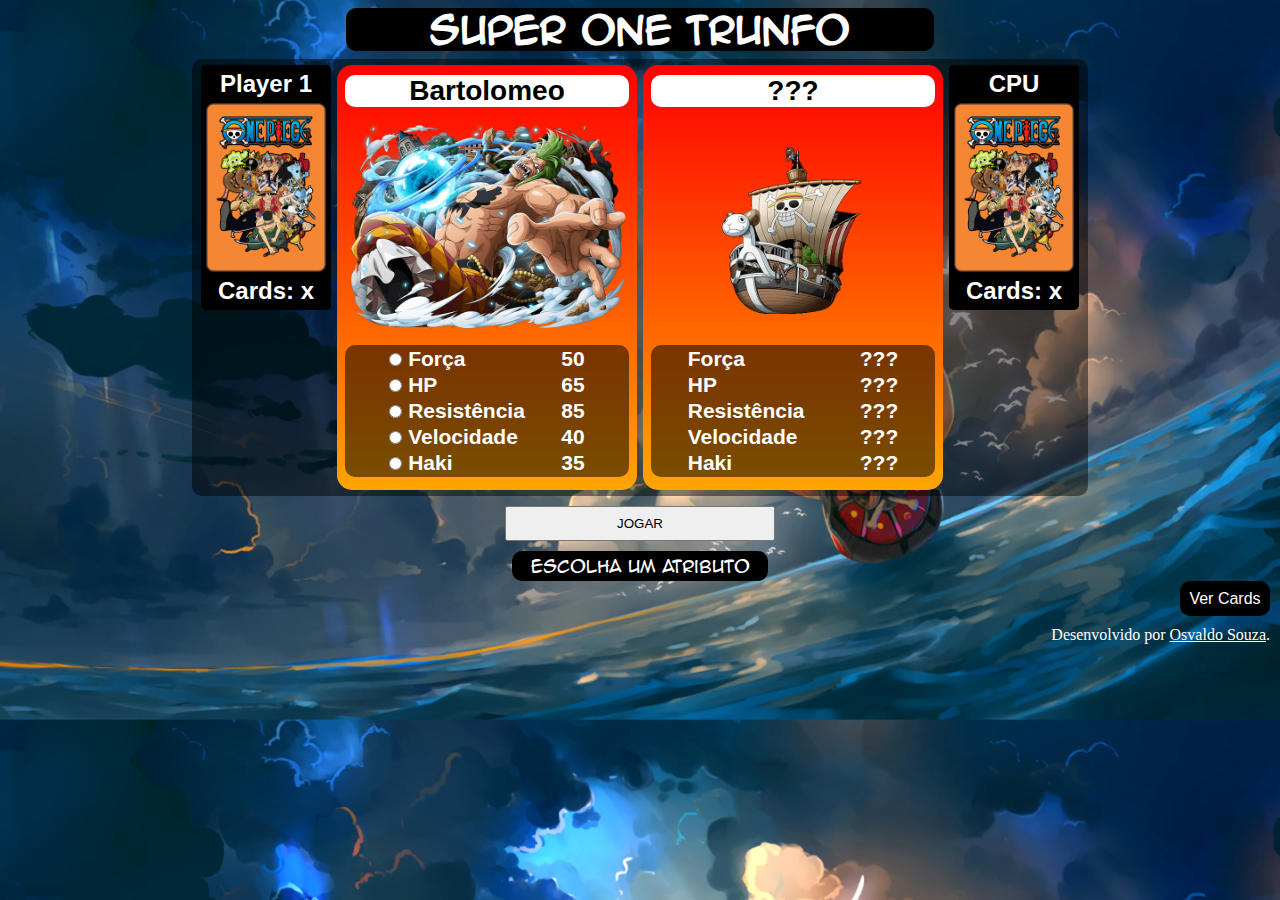
<file: index.html>
<!DOCTYPE html>
<html lang="pt-BR">
<head>
    <meta charset="UTF-8">
    <meta http-equiv="X-UA-Compatible" content="IE=edge">
    <meta name="viewport" content="width=device-width, initial-scale=1.0">
    <title>Super One Trunfo</title>
    <link rel="stylesheet" href="style/style.css">
    <link rel="shortcut icon" href="image/favicon.ico" type="image/x-icon">
</head>
<body>
    <h1>Super One Trunfo</h1>

    <div id="campo-cartas">

        <div id="campo-placar-1">
            <span>Player 1</span>

            <img src="image/card-mini-verso.png" alt="mini-card" class="mini-card">

            <span>Cards: <strong id="deck1-cards">x</strong></span>
        </div>

        <div id="carta-p1">
            <h1 id="nomeP1">Monkey D. Luffy</h1>
            <p id="figuraP1"></p>
            <div class="fundo-atr">
                <table>
                    <tr>
                        <td class="table-atr"><input type="radio" name="rad-atributo" id="forca"> Força</td>
                        <td id="forcaP1"></td>
                    </tr>
                    <tr>
                        <td class="table-atr"><input type="radio" name="rad-atributo" id="hp"> HP</td>
                        <td id="hpP1"></td>
                    </tr>
                    <tr>
                        <td class="table-atr"><input type="radio" name="rad-atributo" id="resistencia"> Resistência</td>
                        <td id="resistenciaP1"></td>
                    </tr>
                    <tr>
                        <td class="table-atr"><input type="radio" name="rad-atributo" id="velocidade"> Velocidade</td>
                        <td id="velocidadeP1"></td>
                    </tr>
                    <tr>
                        <td class="table-atr"><input type="radio" name="rad-atributo" id="haki"> Haki</td>
                        <td id="hakiP1"></td>
                    </tr>
                </table>
            </div>
        </div>

        <div id="carta-p2">
            <h1 id="nomeP2">Monkey D. Luffy</h1>
            <p id="figuraP2"></p>
            <div class="fundo-atr">
                <table>
                    <tr>
                        <td class="table-atr">Força</td>
                        <td id="forcaP2">95</td>
                    </tr>
                    <tr>
                        <td class="table-atr">HP</td>
                        <td id="hpP2">70</td>
                    </tr>
                    <tr>
                        <td class="table-atr">Resistência</td>
                        <td id="resistenciaP2">60</td>
                    </tr>
                    <tr>
                        <td class="table-atr">Velocidade</td>
                        <td id="velocidadeP2">75</td>
                    </tr>
                    <tr>
                        <td class="table-atr">Haki</td>
                        <td id="hakiP2">80</td>
                    </tr>
                </table>
            </div>
        </div>

        <div id="campo-placar-2">
            <span>CPU</span>

            <img src="image/card-mini-verso.png" alt="mini-card" class="mini-card">

            <span>Cards: <strong id="deck2-cards">x</strong></span>
        </div>

    </div>

    <button onclick="comparaAtributos()">JOGAR</button>

    <div id="resultado-turno"></div>

    <a href="cards.html" rel="next">Ver Cards</a>

    <footer>Desenvolvido por <a href="https://github.com/osvaldo53" target="_blank">Osvaldo Souza</a>.</footer>

    <script src="js/script.js"></script>
</body>
</html>
</file>
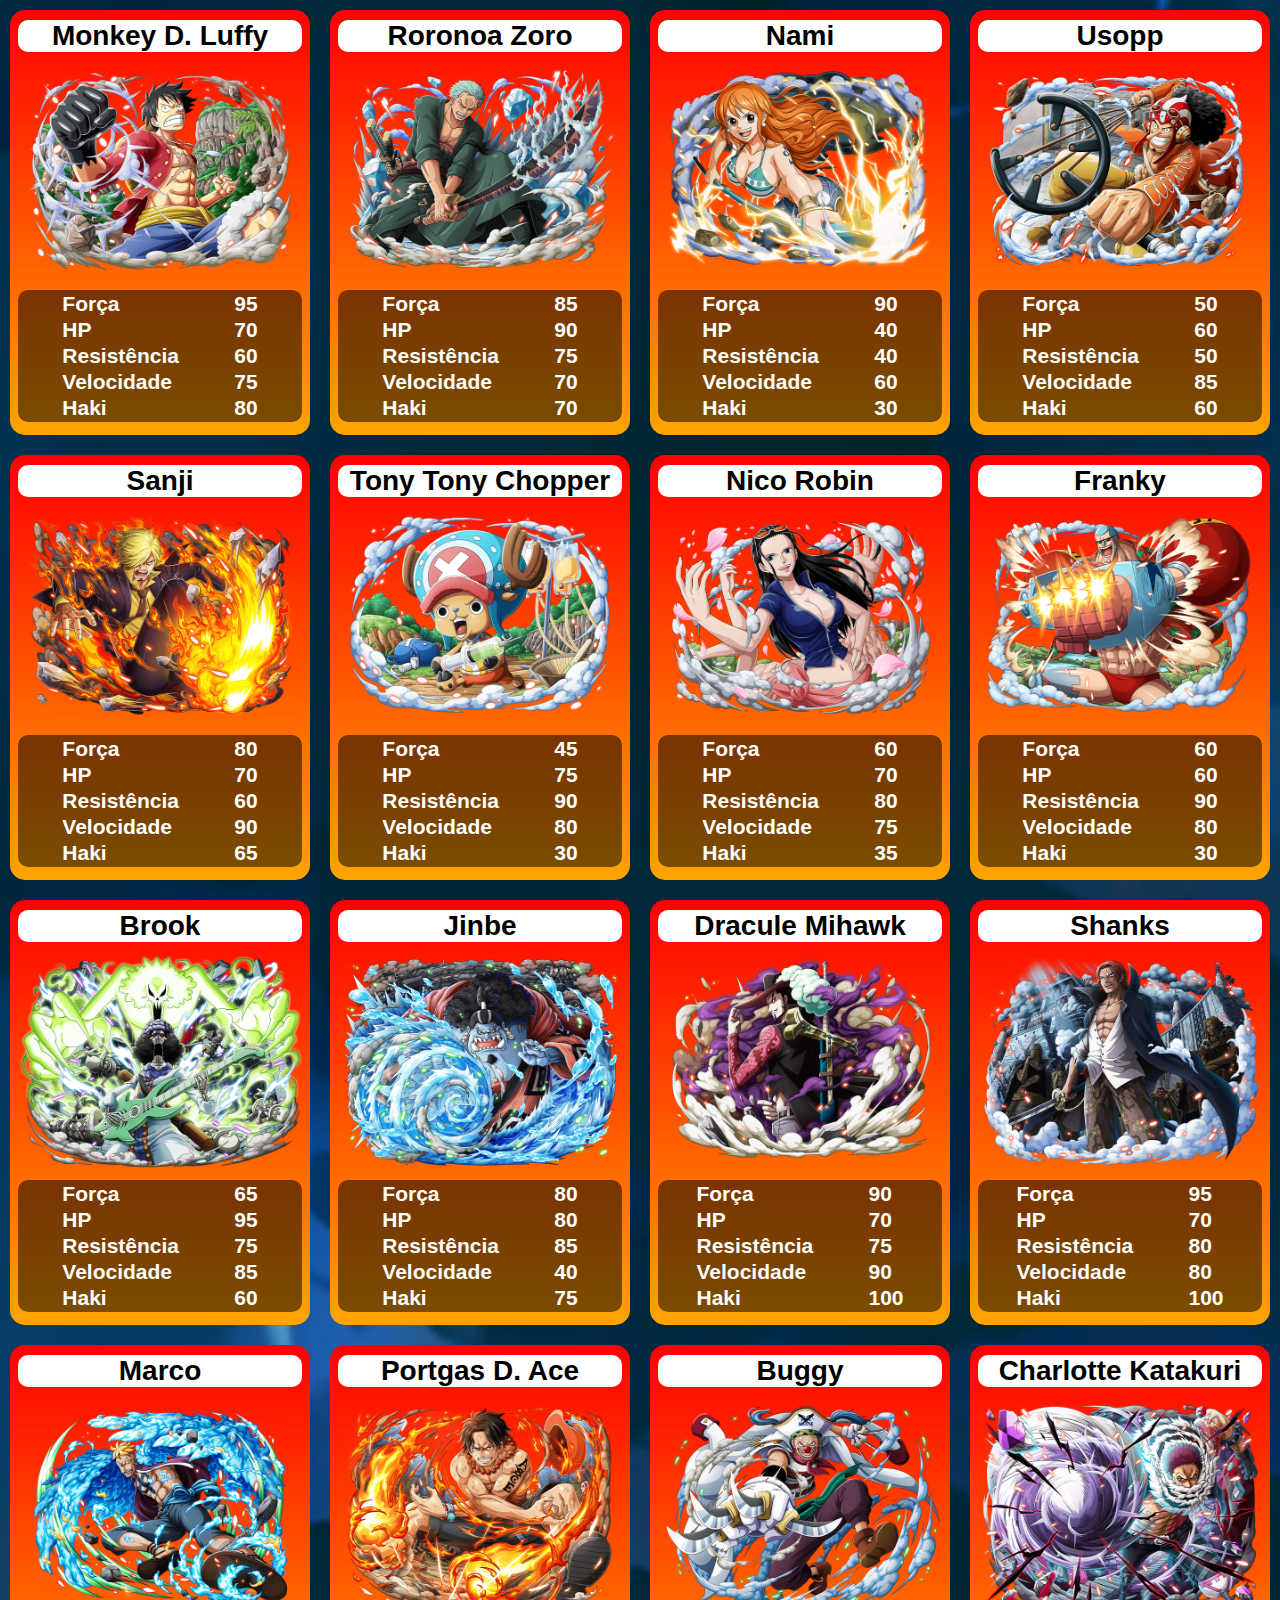
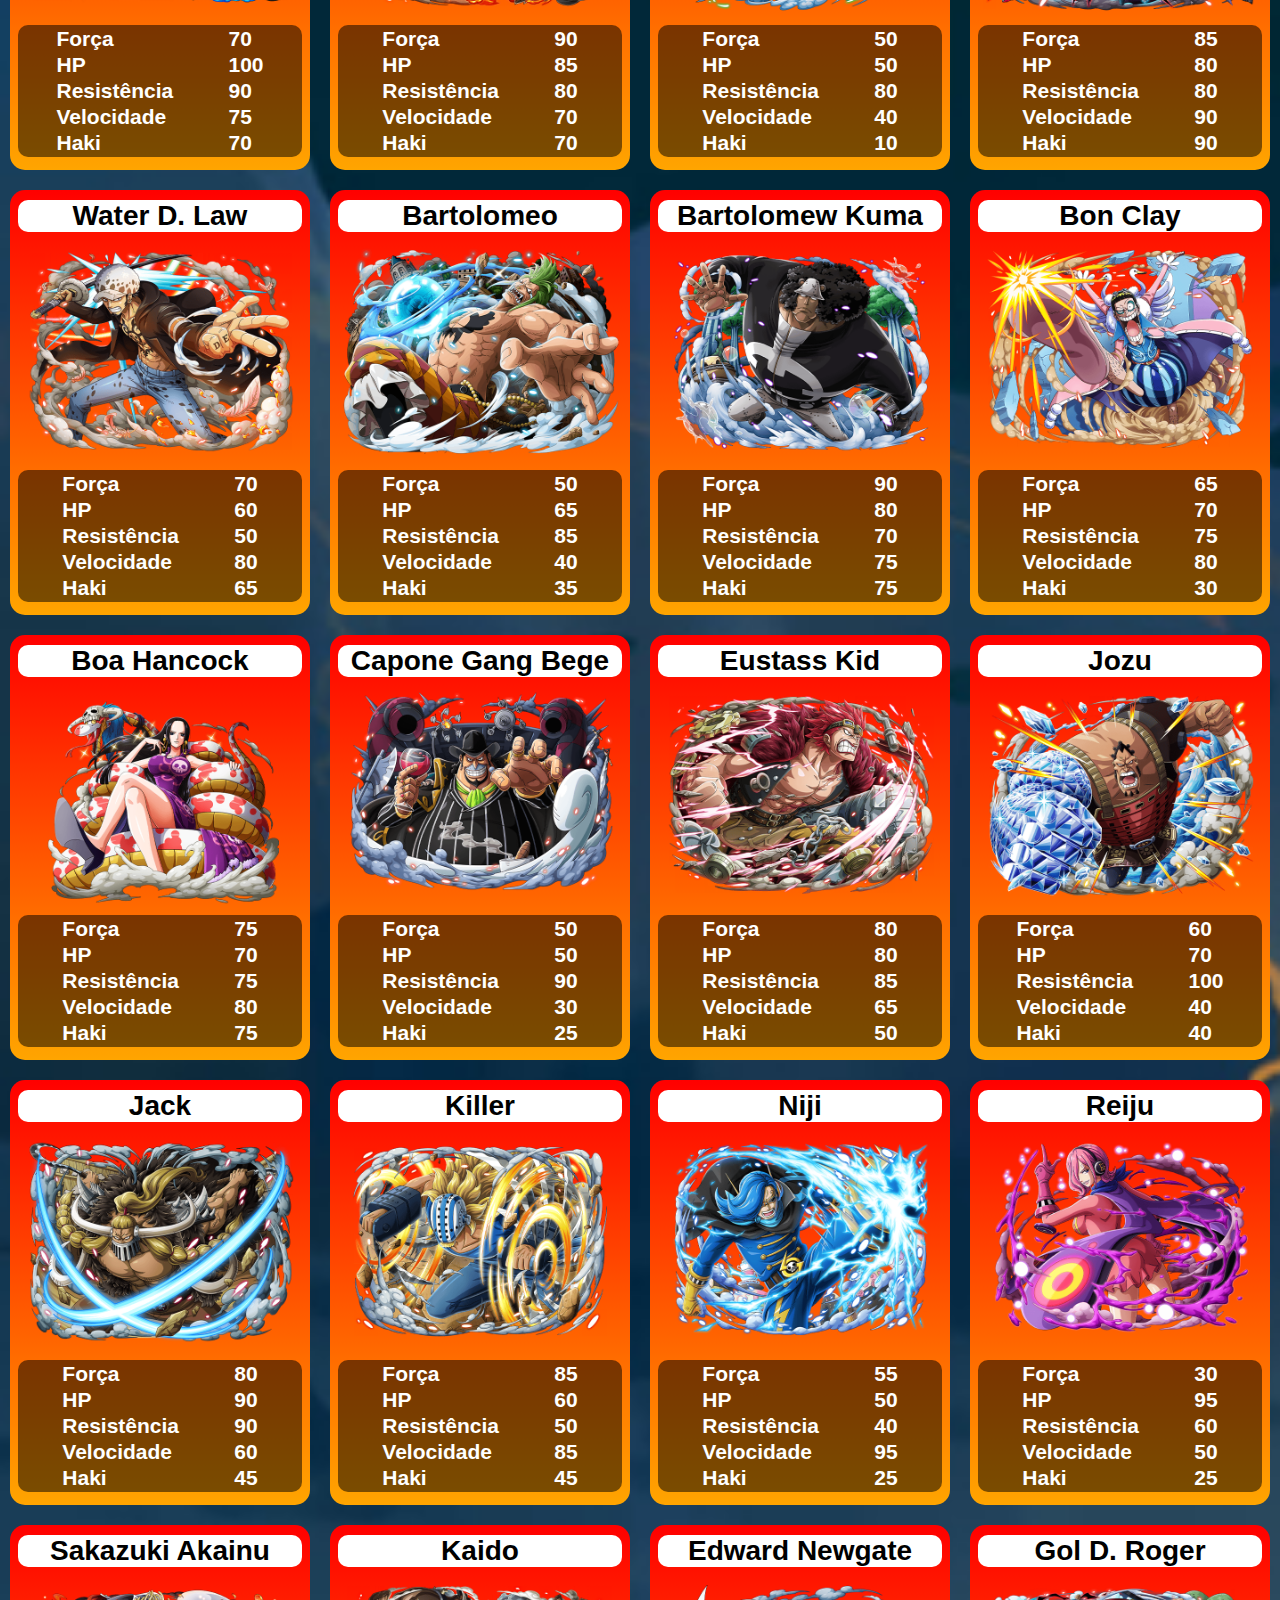
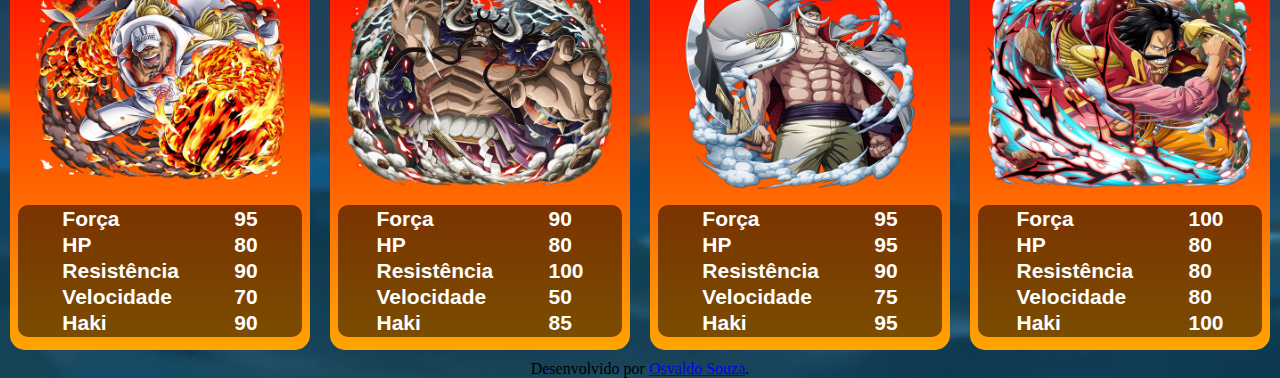
<file: cards.html>
<!DOCTYPE html>
<html lang="pt-BR">
<head>
    <meta charset="UTF-8">
    <meta http-equiv="X-UA-Compatible" content="IE=edge">
    <meta name="viewport" content="width=device-width, initial-scale=1.0">
    <title>Super One Trunfo - Cards</title>
    <link rel="stylesheet" href="style/cards.css">
    <link rel="shortcut icon" href="image/favicon.ico" type="image/x-icon">
</head>
<body>
    
    
    <script src="js/cards.js"></script>
    <footer>Desenvolvido por <a href="https://github.com/osvaldo53" target="_blank">Osvaldo Souza</a>.</footer>
</body>
</html>
</file>
<file: style/style.css>
@font-face {
    font-family: 'Anime';
    src: url('../fonts/animefont.otf') format('opentype');
}

* {
    box-sizing: border-box;
    margin: 0;
    padding: 0;
}

body {
    background-image: url('../image/plano-de-fundo.jpg');
    background-size: cover;
    display: flex;
    align-items: center;
    flex-direction: column;
}


body > h1 {
    font-family: 'Anime', sans-serif;
    width: 46vw;
    color: white;
    background-color: black;
    font-size: 2.2em;
    margin-bottom: 50px;
    border-radius: 10px;
    text-align: center;
    margin: 8px;
}

#campo-cartas {
    display: flex;
    justify-content: space-around;
    background-color: rgba(0, 0, 0, 0.466); 
    width: 70vw;
    padding: 6px;
    border-radius: 10px;
}

#carta-p1, #carta-p2 {
    display: flex;
    flex-direction: column;
    height: 425px;
    width: 300px;
    background-image: linear-gradient(red, orange);
    border-radius: 15px;
}

#carta-p1 h1, #carta-p2 h1 {
    background-color: white;
    font-family: Arial, Helvetica, sans-serif;
    font-size: 28px;
    margin: 10px 8px;
    border-radius: 10px;
    text-align: center;
}

#carta-p1 p, #carta-p2 p {
    display: flex;
    justify-content: center;
}

#carta-p1 img, #carta-p2 img {
    width: 285px;
}

.fundo-atr {
    background-color: rgba(0, 0, 0, 0.521);
    margin: 0 8px;
    border-radius: 10px;
}

table {
    margin: 0 auto;
    border-spacing: 2px;
}

td {
    font-family: Arial, Helvetica, sans-serif;
    color: white;
    font-size: 21px;
    font-weight: 600;
}

td.table-atr {
    width: 170px;
}

tr {
    margin: 10px;
}

#campo-placar-1, #campo-placar-2 {
    display: flex;
    flex-direction: column;
    height: 245px;
    background-color: rgb(0, 0, 0);
    border-radius: 5px;
}

.mini-card {
    width: 120px;
    margin: 0 5px;
}

#campo-placar-1 span, #campo-placar-2 span {
    font-family: Arial, Helvetica, sans-serif;
    font-size: 1.5em;
    font-weight: 600;
    text-align: center;
    margin: 5px;
    color: white;
}

button {
    margin: 10px;
    width: 270px;
    height: 35px;
}

#resultado-turno {
    width: 20vw;
    text-align: center;
    border-radius: 10px;
    background-color: black;
    color: white;
    font-family: 'Anime', sans-serif;
    padding: 5px;
}

body > a {
    width: 90px;
    height: 35px;
    background-color: black;
    color: white;
    text-align: center;
    line-height: 35px;
    border-radius: 10px;
    align-self: flex-end;
    margin: 0 10px;
    font-family: Arial, Helvetica, sans-serif;
    font-size: 1em;
    text-decoration: none;
    
}

body > a:hover {
    background-color: orangered;
    color: black;
    transition: 400ms;
}

footer {
    align-self: flex-end;
    margin: 10px;
    color: white;
}

footer > a {
    color: white;
    text-decoration: underline;
}

footer > a:hover {
    text-decoration: none;
    font-weight: bold;
}
</file>
<file: style/cards.css>
* {
    box-sizing: border-box;
    margin: 0;
    padding: 0;
}

body {
    background-image: url('../image/plano-de-fundo.jpg');
    background-size: cover;
    display: flex;
    align-items: center;
    flex-wrap: wrap;
    flex-direction: row;
    justify-content: center;
}


/* carta */

#carta-p1, #carta-p2 {
    display: flex;
    flex-direction: column;
    height: 425px;
    width: 300px;
    background-image: linear-gradient(red, orange);
    border-radius: 15px;
    margin: 10px;
}

#carta-p1 h1, #carta-p2 h1 {
    background-color: white;
    font-family: Arial, Helvetica, sans-serif;
    font-size: 28px;
    margin: 10px 8px;
    border-radius: 10px;
    text-align: center;
}

#carta-p1 p, #carta-p2 p {
    display: flex;
    justify-content: center;
}

#carta-p1 img, #carta-p2 img {
    width: 285px;
}

.fundo-atr {
    background-color: rgba(0, 0, 0, 0.521);
    margin: 0 8px;
    border-radius: 10px;
}

table {
    margin: 0 auto;
    border-spacing: 2px;
}

td {
    font-family: Arial, Helvetica, sans-serif;
    color: white;
    font-size: 21px;
    font-weight: 600;
}

td.table-atr {
    width: 170px;
}

tr {
    margin: 10px;
}
</file>
